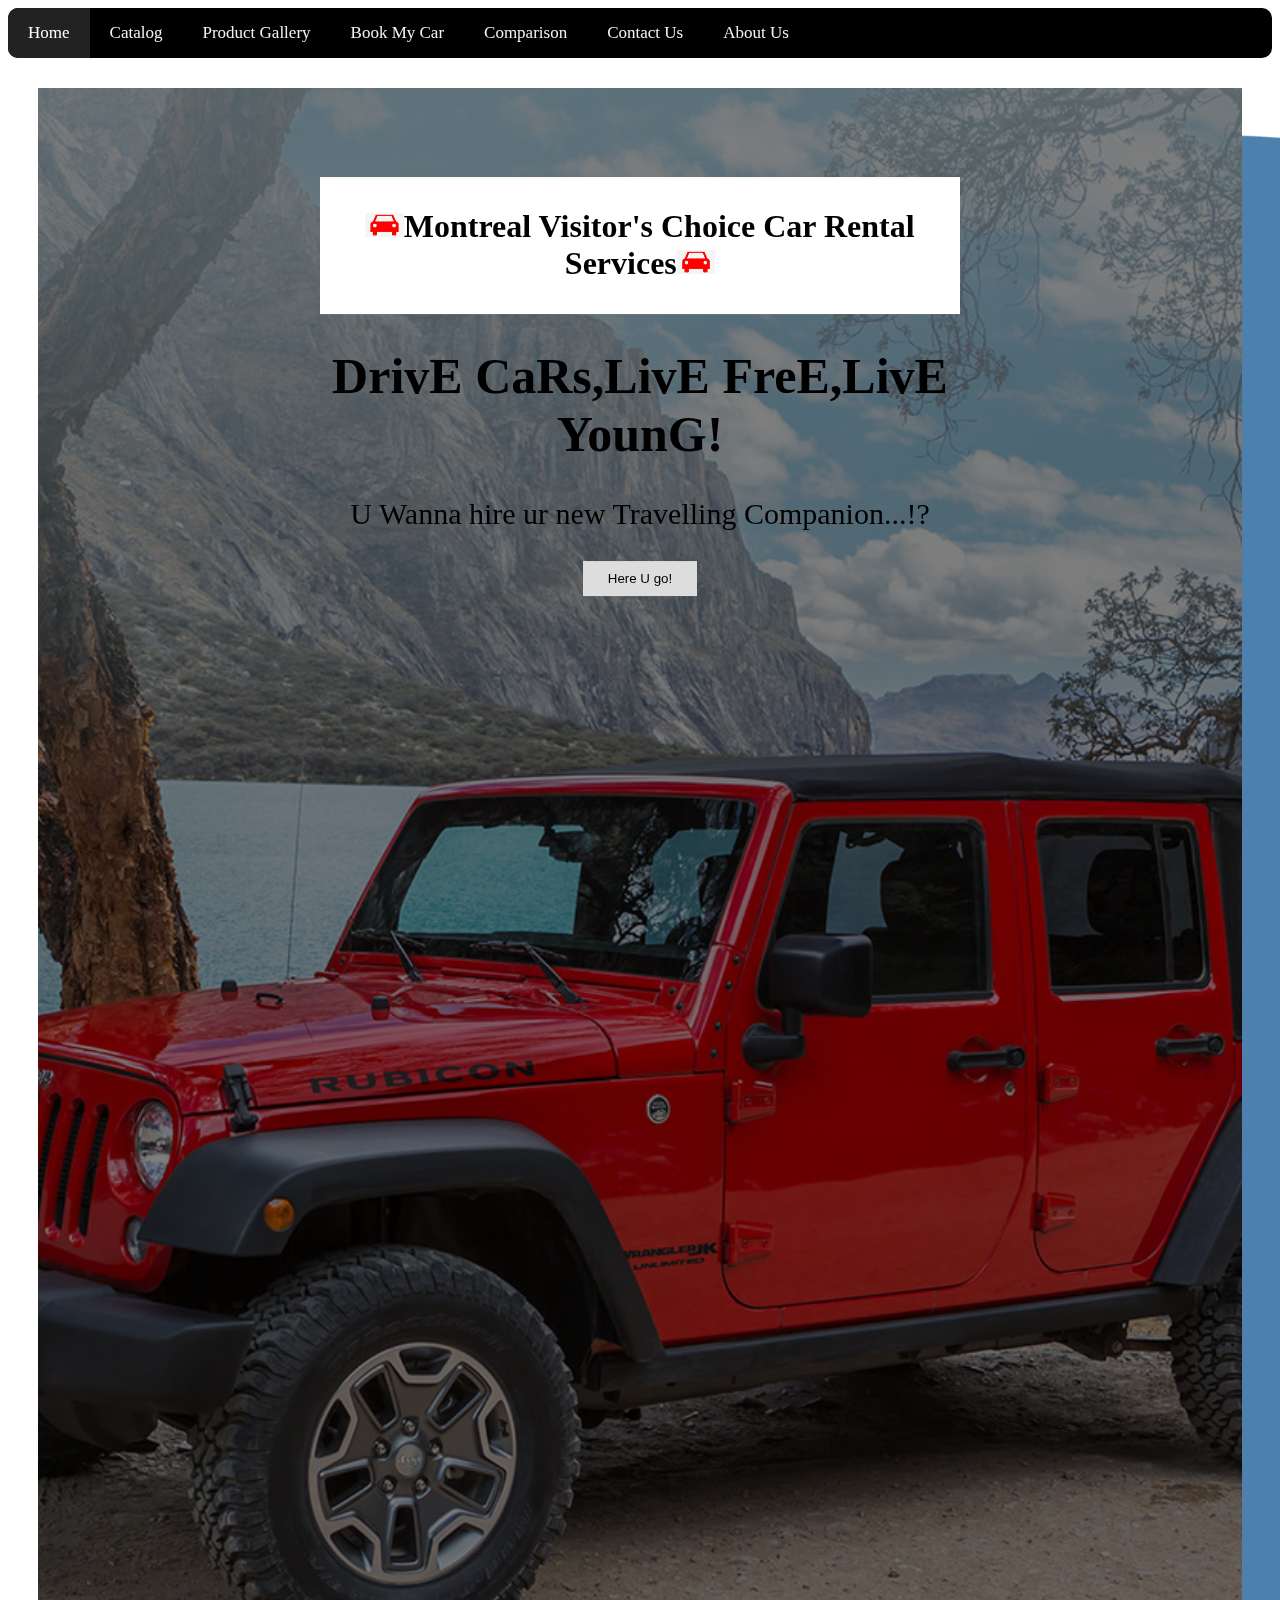
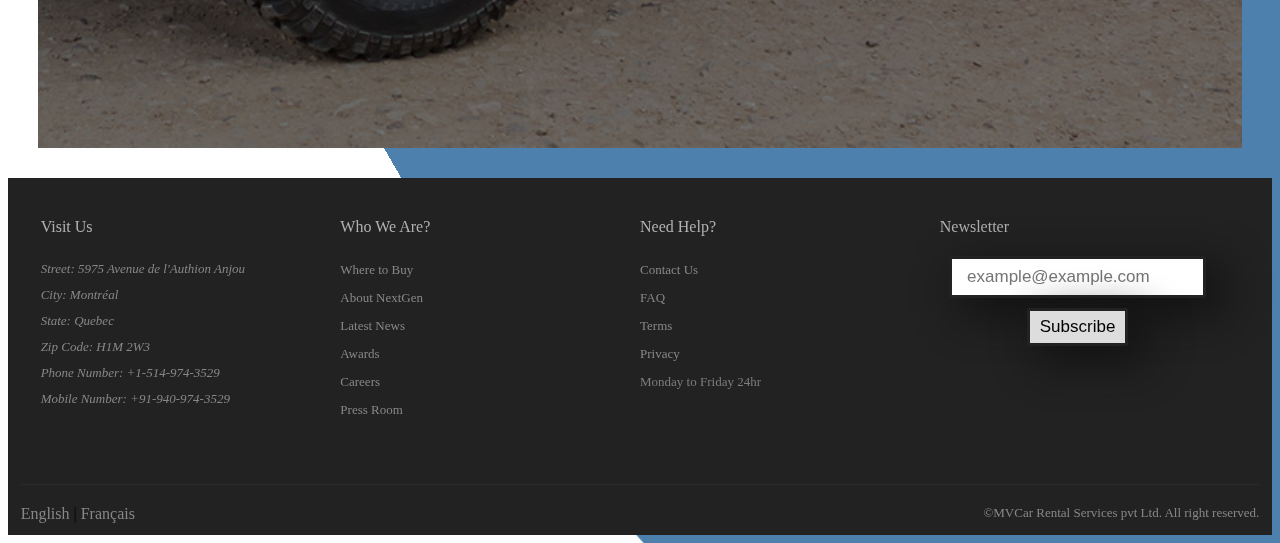
<file: index.html>
<!DOCTYPE html>
<html lang="en">
    <head>
        <meta charset="UTF-8">
		<meta name="id" content="3463">
		<meta name="author" content="Abin Baby">
		<meta name="robots" content="noindex,nofollow">
		<meta name="viewport" content="width=device-width, initial-scale=1.0">
        <title>Montreal Visitor's Choice Car Rental Services</title>
        <link rel="icon" href="images/icon.png">
		<link rel="stylesheet" href="css/header.css">
		<link rel="stylesheet" href="css/footer.css">
		<link rel="stylesheet" href="css/main.css">
		<link href = "https://fonts.googleapis.com/css?family=Monoton&display=swap" rel = "stylesheet">
		
		
		<style>
			

			.hero-image 
			{
			  background-image:linear-gradient(rgba(0, 0, 0, 0.5), rgba(0, 0, 0, 0.5)), url("wrangler.jpg");
			  height: 180vh;
			  background-position: center;
			  background-repeat: no-repeat;
			  background-size: cover;
			  padding:20px;
			  margin:30px;
			  margin-top:30px;
			  
			}

			.hero-text 
			{
			  text-align: center;
			  position: absolute;
			  top: 42%;
			  left: 50%;
			  transform: translate(-50%, -50%);
			  color: black;
			}

			.hero-text .onclick 
			{
			  border: none;
			  outline: 0;
			  display: inline-block;
			  padding: 10px 25px;
			  color: black;
			  background-color: #ddd;
			  text-align: center;
			  cursor: pointer;
			}

			.hero-text .onclick:hover 
			{
			  background-color: green;
			  color: black;
			}
			
		</style>
		
    </head>
	
	<body>
	
		<header>
			<div class="topnav">
			  <a id ="active" href="#">Home</a>
			  <a href="html/catalog.html">Catalog</a>
			  <a href="html/product_gallery.html">Product Gallery</a>
			  <a href="html/book_my_car.html">Book My Car</a>
			  <a href="html/comparison.html">Comparison</a>
			  <a href="html/contact_us.html">Contact Us</a>
			  <a href="html/about_us.html">About Us</a>
			  
			</div>
		</header>
		<main>
		
		<div class = "waveContainer">
			<div class = "wave" id = "waveOne"></div>
			<div class = "wave" id = "waveTwo"></div>
			<div class = "wave" id = "waveThree"></div>
		</div>

	
		
		
		
		
		<div class="hero-image">
			  <div class="hero-text">
				<div id="main">
					<h1><img id ="icon" src="images/icon.png" alt="website_icon">Montreal Visitor's Choice Car Rental Services<img id="icon1" src="images/icon.png" alt="website_icon"></h1>
				</div>
				<h1 style="font-size:50px">DrivE CaRs,LivE FreE,LivE YounG!</h1>
				<p style="font-size:30px">U Wanna hire ur new Travelling Companion...!?</p>
				<input class ="onclick" type="button" onclick="window.location.href = 'html/catalog.html';" value="Here U go!"/>
			  </div>
		</div>
		</main>
		
		<!--Footer-->
		
		<footer>
		  <div class="footer-container">

			<div class="footer-top">
			  <div class="footer-span">
				<h4>Visit Us</h4>
				<address>
				  Street: 5975 Avenue de l'Authion Anjou<br>
				  City: Montréal<br>
				  State: Quebec<br>
				  Zip Code: H1M 2W3<br>
				  Phone Number: +1-514-974-3529<br>
				  Mobile Number: +91-940-974-3529<br>
				</address>
			  </div>

			  <div class="footer-span">
				<h4>Who We Are?</h4>
				<ul>
				  <li>
					<a href="#">Where to Buy</a>
				  </li>
				  <li>
					<a href="#">About NextGen</a>
				  </li>
				  <li>
					<a href="#">Latest News</a>
				  </li>
				  <li>
					<a href="#">Awards</a>
				  </li>
				  <li>
					<a href="#">Careers</a>
				  </li>
				  <li>
					<a href="#">Press Room</a>
				  </li>
				</ul>
			  </div>
			  <div class="footer-span">
				<h4>Need Help?</h4>
				<ul>
				  <li>
					<a href="contact.html">Contact Us</a>
				  </li>
				  <li>
					<a href="#">FAQ</a>
				  </li>
				  <li>
					<a href="#">Terms</a>
				  </li>
				  <li>
					<a href="#">Privacy</a>
				  </li>
				  <li>
					Monday to Friday 24hr
				  </li>
				</ul>
			  </div>

			  <div class="footer-span">
				<h4>Newsletter</h4>
				<div class="subscribe-box">
				  <form action="#">
					<input type="email" placeholder="example@example.com" name="subscribe">
					<br>
					<button type="submit">Subscribe</button>
				  </form>
				</div>
			  </div>
			</div>

			<div class="footer-bottom">
			  <div class="site-lang">
				<a href="#">English</a> | <a href="#">Français</a>
			  </div>

			  <div class="trademark">
				&copy;MVCar Rental Services pvt Ltd. All right reserved.
			  </div>
			</div>

		  </div>
		</footer>
	</body>
</html>
</file>
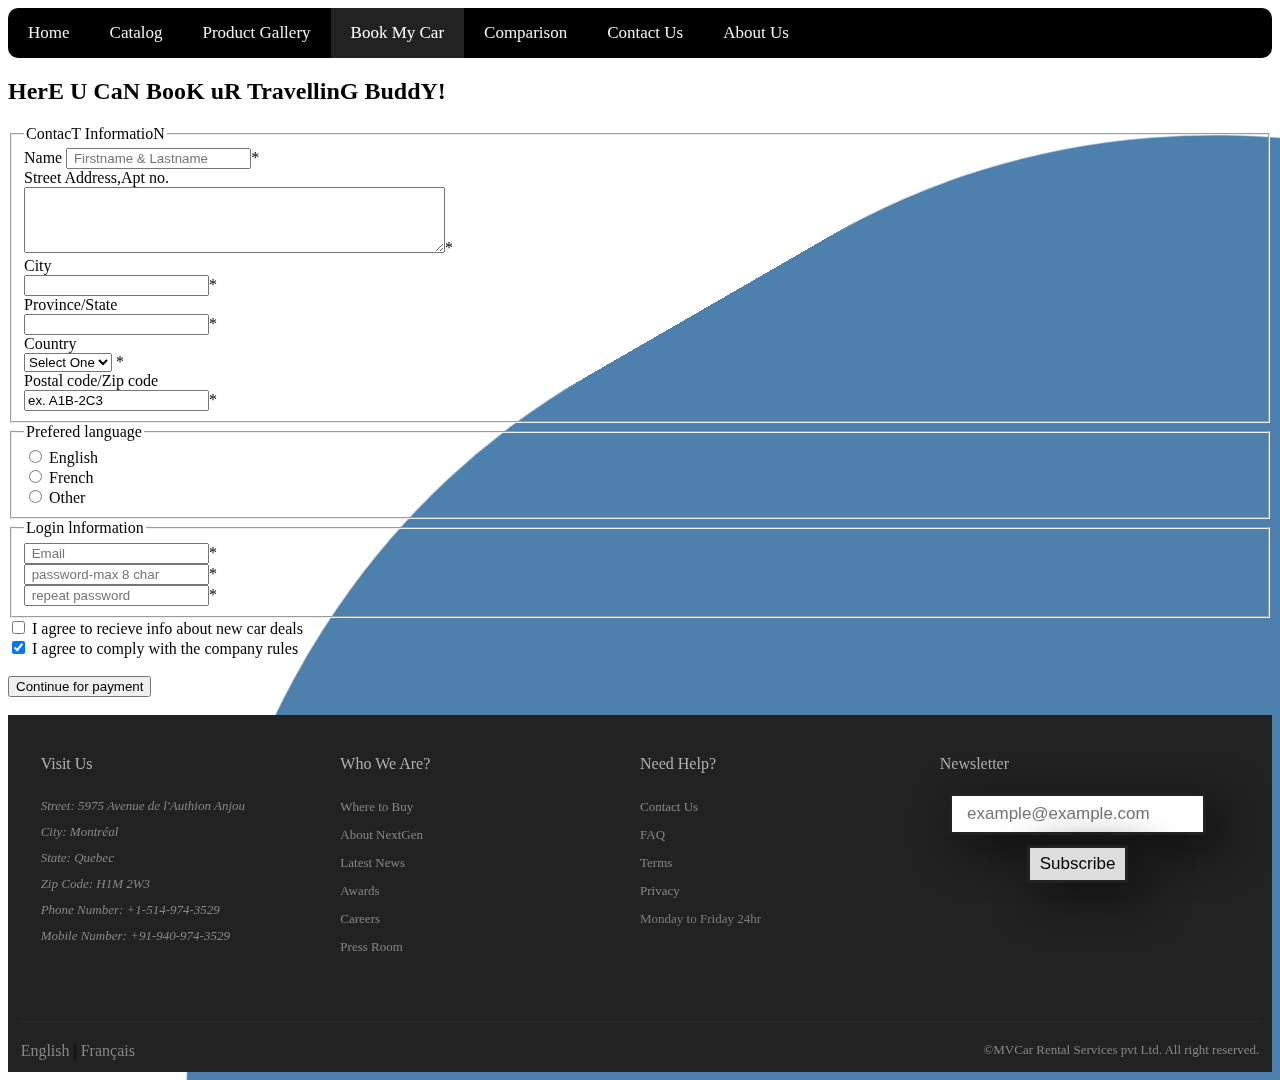
<file: html/book_my_car.html>
<!DOCTYPE html>
<html lang="en">
    <head>
        <meta charset="UTF-8">
		<meta name="id" content="3868">
		<meta name="author" content="Abin Baby">
		<meta name="robots" content="noindex,nofollow">
		<meta name="viewport" content="width=device-width, initial-scale=1.0">
        <title>Montreal Visitor's Choice Car Rental Services</title>
        <link rel="icon" href="../images/icon.png">
		<link rel="stylesheet" href="../css/header.css">
		<link rel="stylesheet" href="../css/footer.css">
		<link rel="stylesheet" href="../css/book_my_car.css">
    </head>
	<body>
		<header>
			<div class="topnav">
			  <a href="../index.html">Home</a>
			  <a href="catalog.html">Catalog</a>
			  <a href="product_gallery.html">Product Gallery</a>
			  <a id ="active" href="#">Book My Car</a>
			  <a href="comparison.html">Comparison</a>
			  <a href="contact_us.html">Contact Us</a>
			  <a href="about_us.html">About Us</a>
			  
			</div>
		</header>
	<main>
		<div>
			
			<h2>HerE U CaN BooK uR TravellinG BuddY!</h2>

			<form action="payment_page.html" method="get">
				<fieldset>
					<legend>ContacT InformatioN</legend>
					
					Name
					<input type="text" name="name" placeholder=" Firstname & Lastname ">*

					<br>
					Street Address,Apt no.
					<br>
					<textarea rows="4" cols="50">
				</textarea>*

					<br>
					City
					<br>
					<input type="text" name="city" value=" ">*

					<br>
					Province/State
					<br>
					<input type="text" name="Province" value="">*
					<br>
					Country
					<br>
					<label>
						<select name="countries">

							<option value="canada">Canada</option>
							<option value="usa"> Usa </option>
							<option value="india"> India </option>
							<option value="selected one" selected>Select One</option>
						</select>
					</label>*
					<br>
					Postal code/Zip code
					<br>
					<input type="text" name="post code" value="ex. A1B-2C3 ">*
					<br>

				</fieldset>
				<fieldset>
					<legend>Prefered language</legend>

					<input type="radio" name="Prefered Language" value="English"> English<br>
					<input type="radio" name="Prefered Language" value="French"> French<br>
					<input type="radio" name="Prefered Language" value="other"> Other <br>


				</fieldset>

				<fieldset>
					<legend>Login lnformation</legend>

					<input type="email" name="email-id" placeholder=" Email ">* <br>
					<input type="password" name="password" placeholder=" password-max 8 char ">* <br>
					<input type="password" name="repeat_password" placeholder=" repeat password ">*
					<br>
				</fieldset>

				<input type="checkbox" name="receive info" value="Car"> I agree to recieve info about new car deals<br>
				<input type="checkbox" name="company rules" value="Boat" checked> I agree to comply with the company rules<br><br>
				<input type="button" onclick="window.location.href = 'payment_page.html';" value="Continue for payment"/>
				<br>
			</form>
			<br>
		</div>
	</main>
	<div class = "waveContainer">
			<div class = "wave" id = "waveOne"></div>
			<div class = "wave" id = "waveTwo"></div>
			<div class = "wave" id = "waveThree"></div>
	</div>

	
	
		<footer>
		  <div class="footer-container">

			<div class="footer-top">
			  <div class="footer-span">
				<h4>Visit Us</h4>
				<address>
				  Street: 5975 Avenue de l'Authion Anjou<br>
				  City: Montréal<br>
				  State: Quebec<br>
				  Zip Code: H1M 2W3<br>
				  Phone Number: +1-514-974-3529<br>
				  Mobile Number: +91-940-974-3529<br>
				</address>
			  </div>

			  <div class="footer-span">
				<h4>Who We Are?</h4>
				<ul>
				  <li>
					<a href="#">Where to Buy</a>
				  </li>
				  <li>
					<a href="#">About NextGen</a>
				  </li>
				  <li>
					<a href="#">Latest News</a>
				  </li>
				  <li>
					<a href="#">Awards</a>
				  </li>
				  <li>
					<a href="#">Careers</a>
				  </li>
				  <li>
					<a href="#">Press Room</a>
				  </li>
				</ul>
			  </div>
			  <div class="footer-span">
				<h4>Need Help?</h4>
				<ul>
				  <li>
					<a href="contact.html">Contact Us</a>
				  </li>
				  <li>
					<a href="#">FAQ</a>
				  </li>
				  <li>
					<a href="#">Terms</a>
				  </li>
				  <li>
					<a href="#">Privacy</a>
				  </li>
				  <li>
					Monday to Friday 24hr
				  </li>
				</ul>
			  </div>

			  <div class="footer-span">
				<h4>Newsletter</h4>
				<div class="subscribe-box">
				  <form action="#">
					<input type="email" placeholder="example@example.com" name="subscribe">
					<br>
					<button type="submit">Subscribe</button>
				  </form>
				</div>
			  </div>
			</div>

			<div class="footer-bottom">
			  <div class="site-lang">
				<a href="#">English</a> | <a href="#">Français</a>
			  </div>

			  <div class="trademark">
				&copy;MVCar Rental Services pvt Ltd. All right reserved.
			  </div>
			</div>

		  </div>
		</footer>
	</body>
</html>
</file>
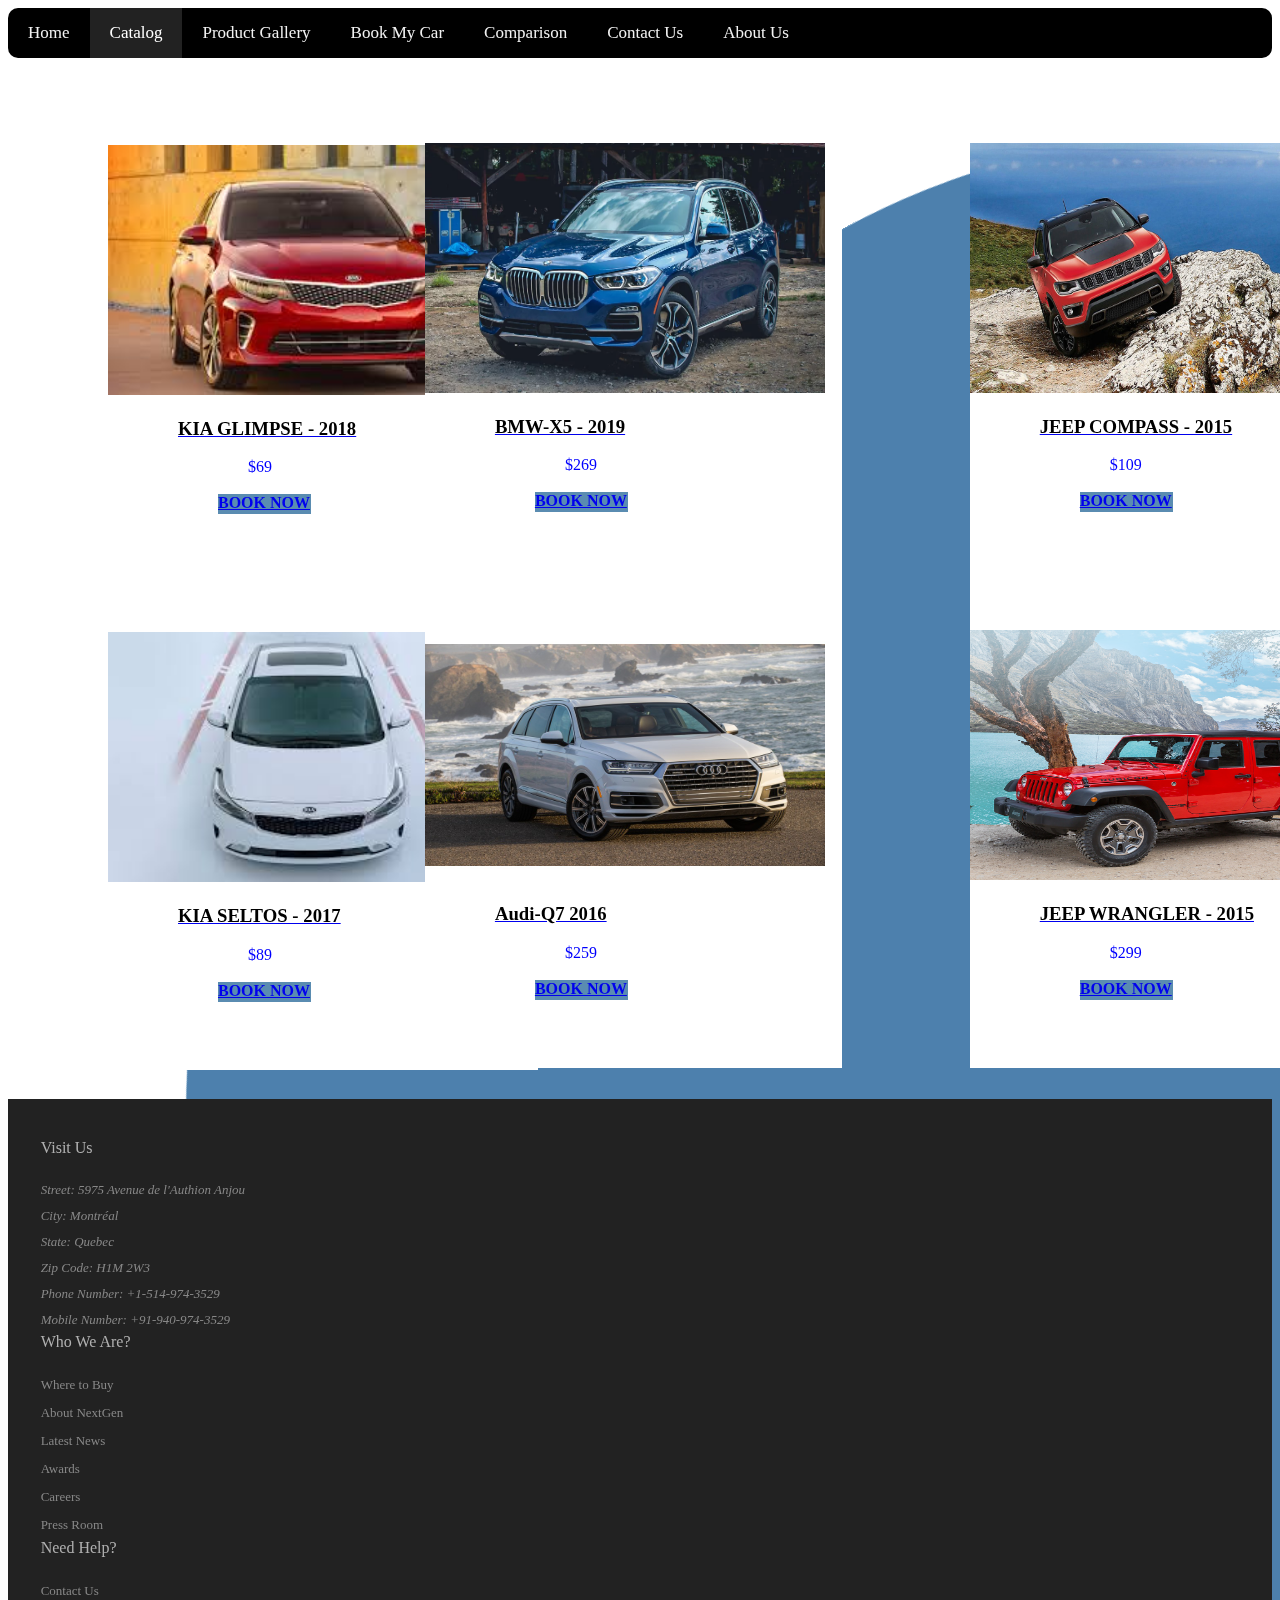
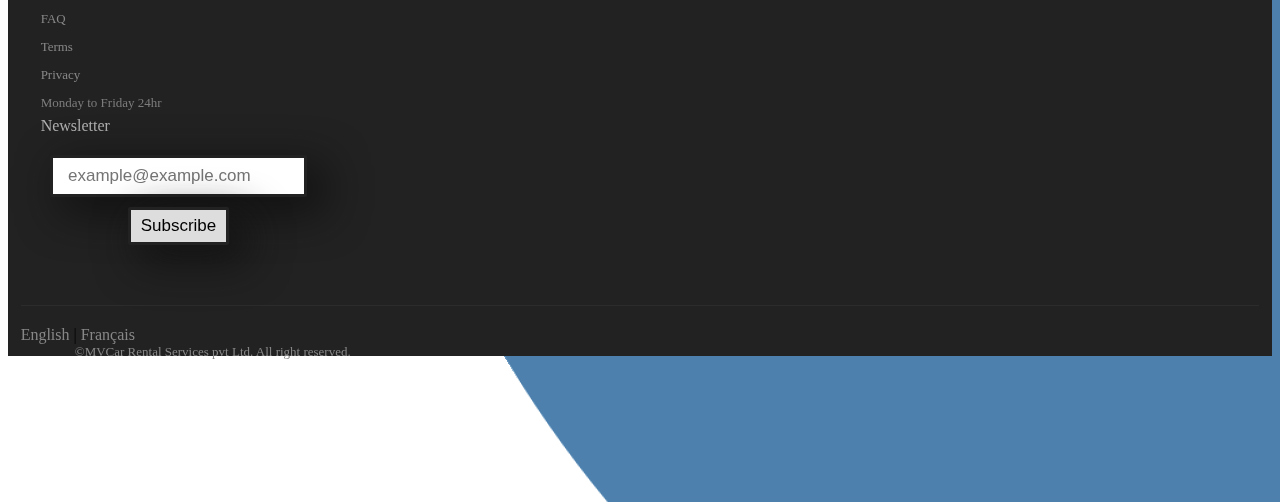
<file: html/catalog.html>
<!DOCTYPE html>
<html lang="en">
    <head>
        <meta charset="UTF-8">
		<meta name="id" content="3463">
		<meta name="author" content="Abin Baby">
		<meta name="robots" content="noindex,nofollow">
		<meta name="viewport" content="width=device-width, initial-scale=1.0">
        <title>Montreal Visitor's Choice Car Rental Services</title>
        <link rel="icon" href="../images/icon.png">
		<link rel="stylesheet" href="../css/header.css">
		<link rel="stylesheet" href="../css/footer.css">
		<link rel="stylesheet" href="../css/catalog.css">
		
    </head>
	
	<body>
		
		<header>
			<div class="topnav">
			  <a href="../index.html">Home</a>
			  <a id ="active" href="#">Catalog</a>
			  <a href="product_gallery.html">Product Gallery</a>
			  <a href="book_my_car.html">Book My Car</a>
			  <a href="comparison.html">Comparison</a>
			  <a href="contact_us.html">Contact Us</a>
			  <a href="about_us.html">About Us</a>
			  
			</div>
		</header>
		
		<main>
			<div class = "waveContainer">
					<div class = "wave" id = "waveOne"></div>
					<div class = "wave" id = "waveTwo"></div>
					<div class = "wave" id = "waveThree"></div>
			</div>
			<div id="main">
				<div id="left-content">					
					<div class="product_tile">
						<div class="img_container">
							<a href="#"><img src="../images/kia_glimpse.jpg" alt="product"></a>
						</div>
						<div class="image_text">
						<a href="#">
							<h3 class="product-tile-name">KIA GLIMPSE - 2018 </h3>
						</a>
						
						<div class="product-price-container">
							<span class="product-price-num">$69</span>
						</div>
						<br>
						<div class="product-button-container">
							<a href="book_my_car.html" class="product-btn">
								<span><b>BOOK NOW</b></span>
							</a>
						</div>
						</div>
					</div>	
						<br>
					<div class="product_tile">	
						<div class="img_container1">
							<a href="#"><img src="../images/kia_seltos.jpg" alt="product"></a>
						</div>
						<div class="image_text">
							<a href="#">
								<h3 class="product-tile-name">KIA SELTOS - 2017 </h3>
							</a>
							
							<div class="product-price-container">
								<span class="product-price-num">$89</span>
							</div>
							<br>
							<div class="product-button-container">
							
								<a href="book_my_car.html" class="product-btn">
									<span><b>BOOK NOW</b></span>
								</a>
							</div>
						</div>
					</div>
					<br>
				</div>
				
				
				
				<div id="center-content">					
					<div class="product_tile">
						<div class="img_container">
							<a href="#"><img src="../images/bmwX5.jpg" alt="product"></a>
						</div>
						<div class="image_text">
							<a href="#">
								<h3 class="product-tile-name">BMW-X5 - 2019 </h3>
							</a>
						
							<div class="product-price-container">
								<span class="product-price-num">$269</span>
							</div>
							<br>
							<div class="product-button-container">
								
								<a href="book_my_car.html" class="product-btn">
									<span><b>BOOK NOW</b></span>
								</a>
							</div>
						</div>
					</div>	
						<br>
					<div class="product_tile">	
						<div class="img_container1">
							<a href="#"><img src="../images/AudiQ7.jpg" alt="product"></a>
						</div>
						<div class="image_text">
							<a href="#">
								<h3 class="product-tile-name">Audi-Q7 2016 </h3>
							</a>
							
							<div class="product-price-container">
								<span class="product-price-num">$259</span>
							</div>
							<br>
							<div class="product-button-container">
								
								<a href="book_my_car.html" class="product-btn">
									<span><b>BOOK NOW</b></span>
								</a>
							</div>
						</div>
						<br>
					</div>
				</div>
				<br>

 				<div id="right-content">					
					<div class="product_tile">
						<div class="img_container">
							<a href="#"><img src="../images/compass.jpg" alt="product"></a>
						</div>
						
						<div class="image_text">
							<a href="#">
								<h3 class="product-tile-name">JEEP COMPASS - 2015 </h3>
							</a>
							
							<div class="product-price-container">
								<span class="product-price-num">$109</span>
							</div>
							<br>
							<div class="product-button-container">
								
								<a href="book_my_car.html" class="product-btn">
									<span><b>BOOK NOW</b></span>
								</a>
							</div>
						</div>
					</div>
						<br>
					<div class="product_tile">
						<div class="img_container1">
							<a href="product_gallery.html"><img src="../images/wrangler.jpg" alt="product"></a>
						</div>
						<div class="image_text">
							<a href="product_gallery.html">
								<h3 class="product-tile-name">JEEP WRANGLER - 2015 </h3>
							</a>
						
							<div class="product-price-container">
								<span class="product-price-num">$299</span>
							</div>
							<br>
							<div class="product-button-container">
								
								<a href="book_my_car.html" class="product-btn">
									<span><b>BOOK NOW</b></span>
								</a>
							</div>
						</div>
					</div>
				</div>
				<br>
			</div>
		</main>
	
	
		<footer>
		  <div class="footer-container">

			<div class="footer-top">
			  <div class="footer-span">
				<h4>Visit Us</h4>
				<address>
				  Street: 5975 Avenue de l'Authion Anjou<br>
				  City: Montréal<br>
				  State: Quebec<br>
				  Zip Code: H1M 2W3<br>
				  Phone Number: +1-514-974-3529<br>
				  Mobile Number: +91-940-974-3529<br>
				</address>
			  </div>

			  <div class="footer-span">
				<h4>Who We Are?</h4>
				<ul>
				  <li>
					<a href="#">Where to Buy</a>
				  </li>
				  <li>
					<a href="#">About NextGen</a>
				  </li>
				  <li>
					<a href="#">Latest News</a>
				  </li>
				  <li>
					<a href="#">Awards</a>
				  </li>
				  <li>
					<a href="#">Careers</a>
				  </li>
				  <li>
					<a href="#">Press Room</a>
				  </li>
				</ul>
			  </div>
			  <div class="footer-span">
				<h4>Need Help?</h4>
				<ul>
				  <li>
					<a href="contact.html">Contact Us</a>
				  </li>
				  <li>
					<a href="#">FAQ</a>
				  </li>
				  <li>
					<a href="#">Terms</a>
				  </li>
				  <li>
					<a href="#">Privacy</a>
				  </li>
				  <li>
					Monday to Friday 24hr
				  </li>
				</ul>
			  </div>

			  <div class="footer-span">
				<h4>Newsletter</h4>
				<div class="subscribe-box">
				  <form action="#">
					<input type="email" placeholder="example@example.com" name="subscribe">
					<br>
					<button type="submit">Subscribe</button>
				  </form>
				</div>
			  </div>
			</div>

			<div class="footer-bottom">
			  <div class="site-lang">
				<a href="#">English</a> | <a href="#">Français</a>
			  </div>

			  <div class="trademark">
				&copy;MVCar Rental Services pvt Ltd. All right reserved.
			  </div>
			</div>

		  </div>
		</footer>
	</body>
</html>
</file>
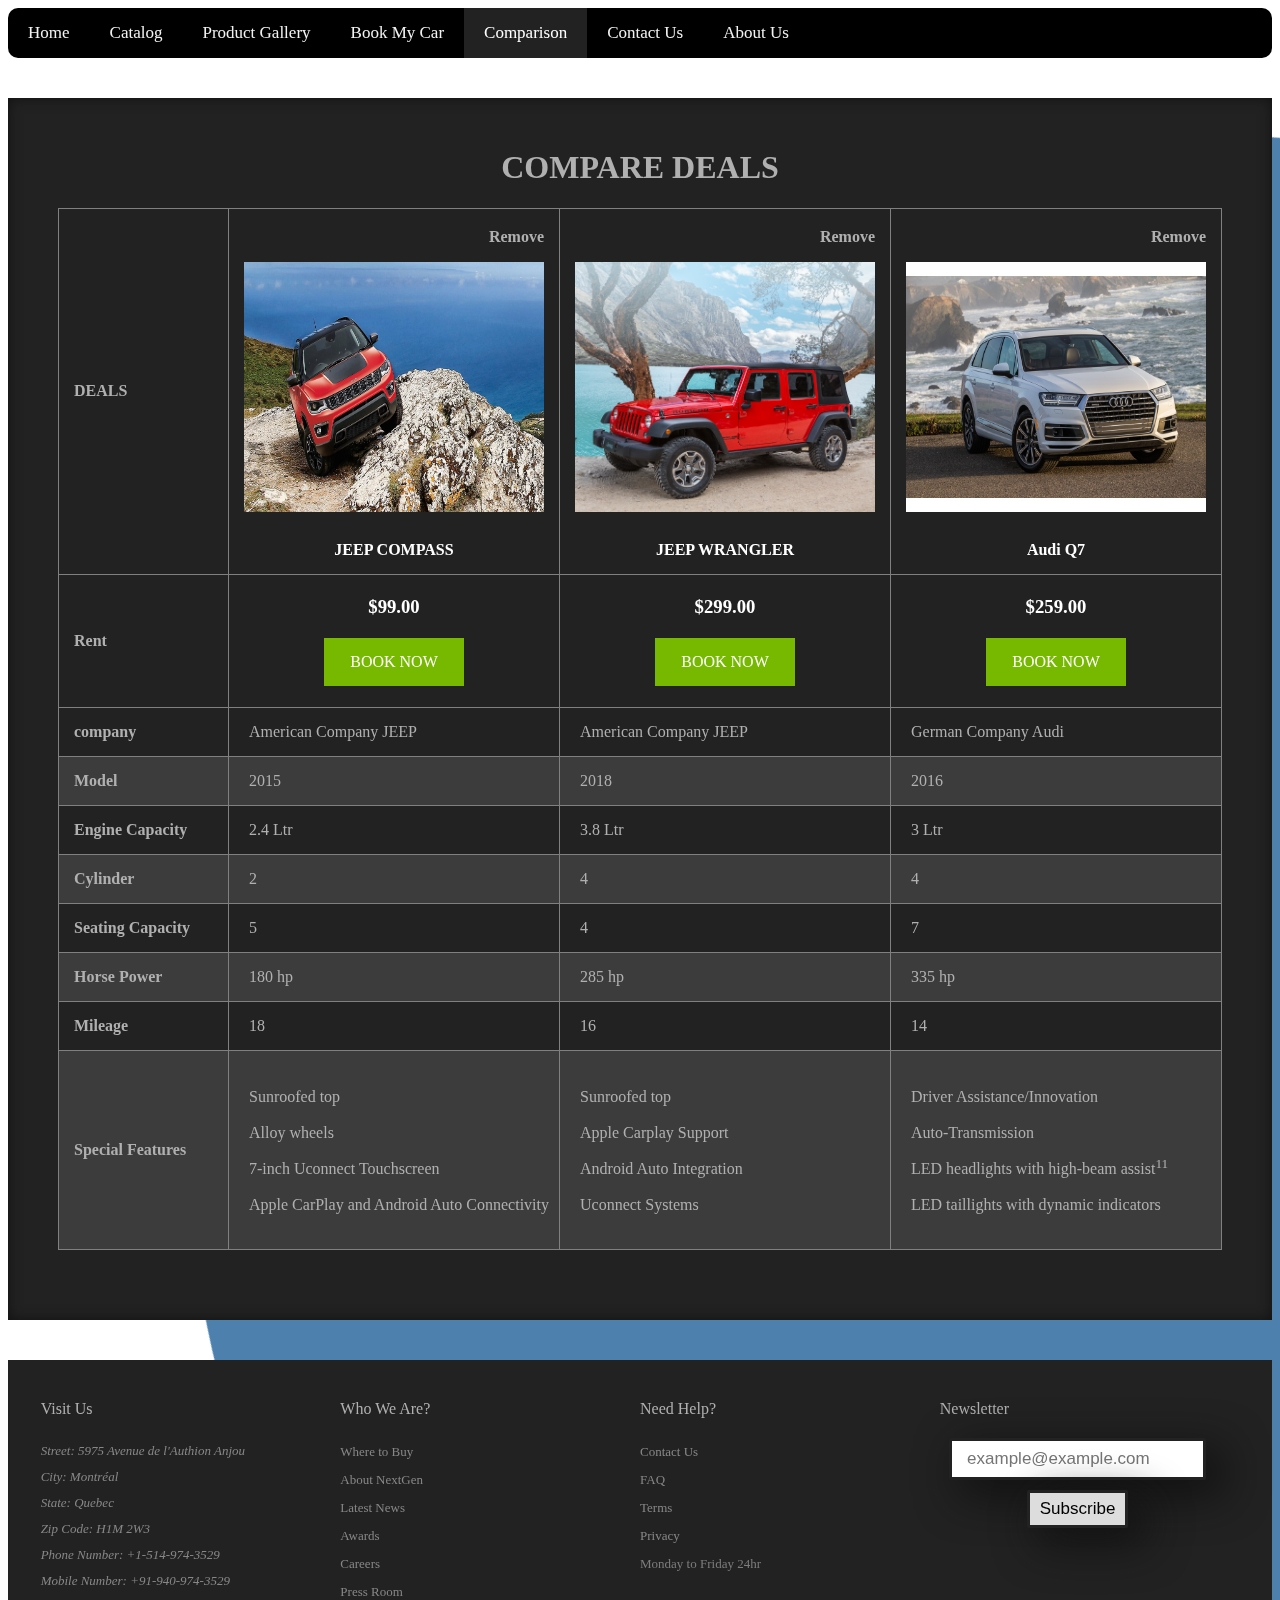
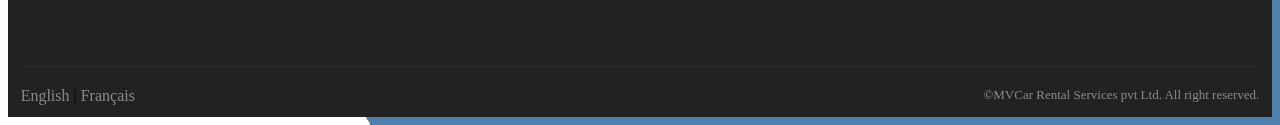
<file: html/comparison.html>
<!DOCTYPE html>
<html lang="en">
    <head>
        <meta charset="UTF-8">
		<meta name="id" content="3463">
		<meta name="author" content="Abin Baby">
		<meta name="robots" content="noindex,nofollow">
		<meta name="viewport" content="width=device-width, initial-scale=1.0">
        <title>Montreal Visitor's Choice Car Rental Services</title>
        <link rel="icon" href="../images/icon.png">
		<link rel="stylesheet" href="../css/header.css">
		<link rel="stylesheet" href="../css/footer.css">
		<link rel="stylesheet" href="../css/comparison.css">
    </head>
	<body>
	
	<header>
			<div class="topnav">
			  <a href="../index.html">Home</a>
			  <a href="catalog.html">Catalog</a>
			  <a href="product_gallery.html">Product Gallery</a>
			  <a href="book_my_car.html">Book My Car</a>
			  <a id ="active" href="#">Comparison</a>
			  <a href="contact_us.html">Contact Us</a>
			  <a href="about_us.html">About Us</a>
			 </div>
	</header>
	
	
	
	<main class="compare">
	  <a href="#" class="back-to-top-btn">
		<i class="square-up"></i>
	  </a>
	  <div class="container">
		<!--Page heading-->
		<h1><b>COMPARE DEALS</b></h1>
		<!--Compare table starting-->
		<table class="table-container">
		  <!-- Table Header part-->
		  <thead>
			<!--Header Row - 1 -->
			<tr>
			  <!-- coloum-1 (Product property) -->
			  <th>
				DEALS
			  </th>
			  <!-- coloum-2 (product 1) -->
			  <th>
				<div class="function-remove">
				  <a href="#"><i class="remove"></i> Remove</a>
				</div>
				<a href="#" class="product-img-link">
				  <img class="img_width" src="../images/compass.jpg" alt="image of jeep compass">
				</a>
				<a href="#" class="product-name">
				  <span>JEEP COMPASS</span>
				</a>
			  </th>
			  <!-- coloum-3 (product-2) -->
			  <th>
				<div class="function-remove">
				  <a href="#"><i class="remove"></i> Remove</a>
				</div>
				<a href="#" class="product-img-link">
				  <img class="img_width1" src="../images/wrangler.jpg" alt="image of jeep wrangler">
				</a>
				<a href="#" class="product-name">
				  <span>JEEP WRANGLER</span>
				</a>
			  </th>
			  <!-- coloum-4 (product-3) -->
			  <th>
				<div class="function-remove">
				  <a href="#"><i class="remove"></i> Remove</a>
				</div>
				<a href="#" class="product-img-link">
				  <img class="img_width2" src="../images/AudiQ7.jpg" alt="image of Audi Q7">
				</a>
				<a href="#" class="product-name">
				  <span>Audi Q7</span>
				</a>
			  </th>
			</tr>
			<!--Header row-2 -->
			<tr>
			  <!-- coloum-1 Header-->
			  <th>Rent</th>
			  <!-- coloum-2 (product-1)-->
			  <td>
				<h3>$99.00</h3>
				<a href="book_my_car.html" class="add-cart-btn">BOOK NOW</a>
			  </td>
			  <!-- coloum-3 (product-2)-->
			  <td>
				<h3>$299.00</h3>
				<a href="book_my_car.html" class="add-cart-btn">BOOK NOW</a>
			  </td>
			  <!-- coloum-4 (product-3)-->
			  <td>
				<h3>$259.00</h3>
				<a href="book_my_car.html" class="add-cart-btn">BOOK NOW</a>
			  </td>
			</tr>
		  </thead>
		  <!--Table body-->
		  <tbody>
			<!--Body row-1 -->
			<tr>
			  <!-- coloum-1 Header-->
			  <th>company</th>
			  <!-- coloum-2 (product-1)-->
			  <td>
				American Company JEEP
			  </td>
			  <!-- coloum-3 (product-2)-->
			  <td>
				American Company JEEP
			  </td>
			  <!-- coloum-4 (product-3)-->
			  <td>
				German Company Audi
			  </td>
			</tr>
			<!--Body row-2 -->
			<tr>
			  <!-- coloum-1 Header-->
			  <th>Model</th>
			  <!-- coloum-2 (product-1)-->
			  <td>
				2015
			  </td>
			  <!-- coloum-3 (product-2)-->
			  <td>
				2018
			  </td>
			  <!-- coloum-4 (product-3)-->
			  <td>
				2016
			  </td>
			</tr>
			<!--Body row-3 -->
			<tr>
			  <!-- coloum-1 Header-->
			  <th>Engine Capacity</th>
			  <!-- coloum-2 (product-1)-->
			  <td>
				2.4 Ltr
			  </td>
			  <!-- coloum-3 (product-2)-->
			  <td>
				3.8 Ltr
			  </td>
			  <!-- coloum-4 (product-3)-->
			  <td>
				3 Ltr
			  </td>
			</tr>
			<!--Body row-4 -->
			<tr>
			  <!-- coloum-1 Header-->
			  <th>Cylinder</th>
			  <!-- coloum-2 (product-1)-->
			  <td>
				2
			  </td>
			  <!-- coloum-3 (product-2)-->
			  <td>
				4
			  </td>
			  <!-- coloum-4 (product-3)-->
			  <td>
				4
			  </td>
			</tr>
			<!--Body row-5 -->
			<tr>
			  <!-- coloum-1 Header-->
			  <th>Seating Capacity</th>
			  <!-- coloum-2 (product-1)-->
			  <td>
				5
			  </td>
			  <!-- coloum-3 (product-2)-->
			  <td>
				4
			  </td>
			  <!-- coloum-4 (product-3)-->
			  <td>
				7
			  </td>
			</tr>
			<!--Body row-6 -->
			<tr>
			  <!-- coloum-1 Header-->
			  <th>Horse Power</th>
			  <!-- coloum-2 (product-1)-->
			  <td>
				180 hp
			  </td>
			  <!-- coloum-3 (product-2)-->
			  <td>
				285 hp
			  </td>
			  <!-- coloum-4 (product-3)-->
			  <td>
				335 hp
			  </td>
			</tr>
			<!--Body row-7 -->
			<tr>
			  <!-- coloum-1 Header-->
			  <th>Mileage</th>
			  <!-- coloum-2 (product-1)-->
			  <td>
				18
			  </td>
			  <!-- coloum-3 (product-2)-->
			  <td>
				16
			  </td>
			  <!-- coloum-4 (product-3)-->
			  <td>
				14
			  </td>
			</tr>
			<!--Body row-8 -->
			<tr>
			  <!-- coloum-1 Header-->
			  <th>Special Features</th>
			  <!-- coloum-2 (product-1)-->
			  <td>
				<ul>
				  <li><i class="spcl_feature"></i> Sunroofed top</li>
				  <li><i class="spcl_feature"></i> Alloy wheels</li>
				  <li><i class="spcl_feature"></i> 7-inch Uconnect Touchscreen</li>
				  <li><i class="spcl_feature"></i> Apple CarPlay and Android Auto Connectivity</li>
				</ul>
			  </td>
			  <!-- coloum-3 (product-2)-->
			  <td>
				<ul>
				  <li><i class="spcl_feature"></i> Sunroofed top</li>
				  <li><i class="spcl_feature"></i> Apple Carplay Support </li>
				  <li><i class="spcl_feature"></i> Android Auto Integration</li>
				  <li><i class="spcl_feature"></i> Uconnect Systems </li>
				</ul>
			  </td>
			  <!-- coloum-4 (product-3)-->
			  <td>
				<ul>
				  <li><i class="spcl_feature"></i> Driver Assistance/Innovation</li>
				  <li><i class="spcl_feature"></i> Auto-Transmission</li>
				  <li><i class="spcl_feature"></i> LED headlights with high-beam assist<sup>11</sup></li>
				  <li><i class="spcl_feature"></i> LED taillights with dynamic indicators</li>
				</ul>
			  </td>
			</tr>

		  </tbody>
		</table>

	  </div>
	  <div class = "waveContainer">
			<div class = "wave" id = "waveOne"></div>
			<div class = "wave" id = "waveTwo"></div>
			<div class = "wave" id = "waveThree"></div>
	</div>
	</main>

	<footer>
		  <div class="footer-container">

			<div class="footer-top">
			  <div class="footer-span">
				<h4>Visit Us</h4>
				<address>
				  Street: 5975 Avenue de l'Authion Anjou<br>
				  City: Montréal<br>
				  State: Quebec<br>
				  Zip Code: H1M 2W3<br>
				  Phone Number: +1-514-974-3529<br>
				  Mobile Number: +91-940-974-3529<br>
				</address>
			  </div>

			  <div class="footer-span">
				<h4>Who We Are?</h4>
				<ul>
				  <li>
					<a href="#">Where to Buy</a>
				  </li>
				  <li>
					<a href="#">About NextGen</a>
				  </li>
				  <li>
					<a href="#">Latest News</a>
				  </li>
				  <li>
					<a href="#">Awards</a>
				  </li>
				  <li>
					<a href="#">Careers</a>
				  </li>
				  <li>
					<a href="#">Press Room</a>
				  </li>
				</ul>
			  </div>
			  <div class="footer-span">
				<h4>Need Help?</h4>
				<ul>
				  <li>
					<a href="contact.html">Contact Us</a>
				  </li>
				  <li>
					<a href="#">FAQ</a>
				  </li>
				  <li>
					<a href="#">Terms</a>
				  </li>
				  <li>
					<a href="#">Privacy</a>
				  </li>
				  <li>
					Monday to Friday 24hr
				  </li>
				</ul>
			  </div>

			  <div class="footer-span">
				<h4>Newsletter</h4>
				<div class="subscribe-box">
				  <form action="#">
					<input type="email" placeholder="example@example.com" name="subscribe">
					<br>
					<button type="submit">Subscribe</button>
				  </form>
				</div>
			  </div>
			</div>

			<div class="footer-bottom">
			  <div class="site-lang">
				<a href="#">English</a> | <a href="#">Français</a>
			  </div>

			  <div class="trademark">
				&copy;MVCar Rental Services pvt Ltd. All right reserved.
			  </div>
			</div>

		  </div>
		</footer>
	</body>
</html>
</file>
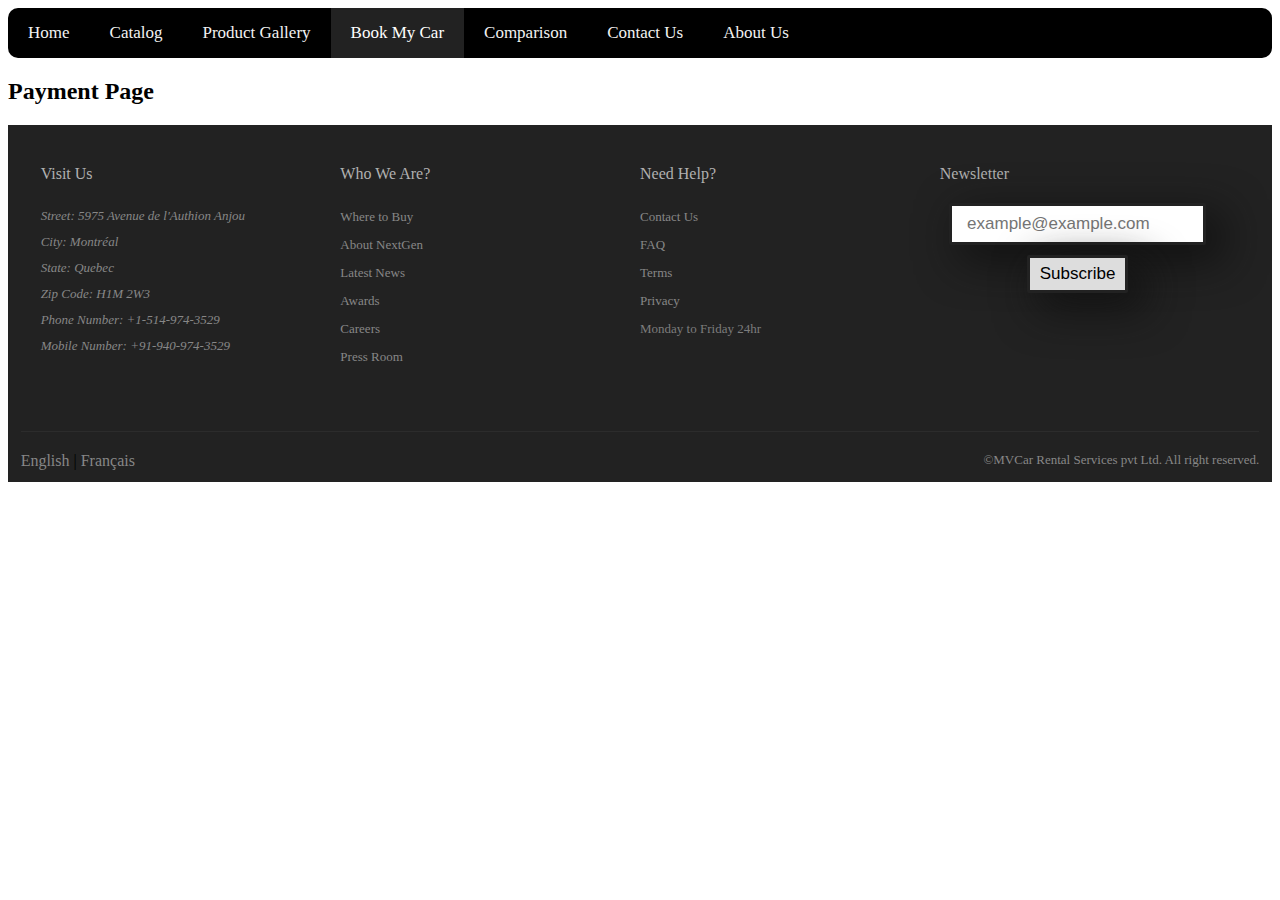
<file: html/payment_page.html>
<!doctype html>
<html lang="en">
	<head>
			<meta charset="UTF-8">
			<meta name="id" content="3868">
			<meta name="author" content="Abin Baby">
			<meta name="robots" content="noindex,nofollow">
			<meta name="viewport" content="width=device-width, initial-scale=1.0">
			<title>Montreal Visitor's Choice Car Rental Services</title>
			<link rel="icon" href="../images/icon.png">
			<link rel="stylesheet" href="../css/header.css">
			<link rel="stylesheet" href="../css/footer.css">
			<link rel="stylesheet" href="../css/book_my_car.css">
		</head>
		<body>
			<header>
				<div class="topnav">
				  <a href="../index.html">Home</a>
				  <a href="catalog.html">Catalog</a>
				  <a href="product_gallery.html">Product Gallery</a>
				  <a id ="active" href="#">Book My Car</a>
				  <a href="comparison.html">Comparison</a>
				  <a href="contact_us.html">Contact Us</a>
				  <a href="about_us.html">About Us</a>
				  
				</div>
			</header>

		<main>

		<h2>Payment Page </h2>

		</main>
		<footer>
			  <div class="footer-container">

				<div class="footer-top">
				  <div class="footer-span">
					<h4>Visit Us</h4>
					<address>
					 Street: 5975 Avenue de l'Authion Anjou<br>
					  City: Montréal<br>
					  State: Quebec<br>
					  Zip Code: H1M 2W3<br>
					  Phone Number: +1-514-974-3529<br>
					  Mobile Number: +91-940-974-3529<br>
					</address>
				  </div>

				  <div class="footer-span">
					<h4>Who We Are?</h4>
					<ul>
					  <li>
						<a href="#">Where to Buy</a>
					  </li>
					  <li>
						<a href="#">About NextGen</a>
					  </li>
					  <li>
						<a href="#">Latest News</a>
					  </li>
					  <li>
						<a href="#">Awards</a>
					  </li>
					  <li>
						<a href="#">Careers</a>
					  </li>
					  <li>
						<a href="#">Press Room</a>
					  </li>
					</ul>
				  </div>
				  <div class="footer-span">
					<h4>Need Help?</h4>
					<ul>
					  <li>
						<a href="contact.html">Contact Us</a>
					  </li>
					  <li>
						<a href="#">FAQ</a>
					  </li>
					  <li>
						<a href="#">Terms</a>
					  </li>
					  <li>
						<a href="#">Privacy</a>
					  </li>
					  <li>
						Monday to Friday 24hr
					  </li>
					</ul>
				  </div>

				  <div class="footer-span">
					<h4>Newsletter</h4>
					<div class="subscribe-box">
					  <form action="#">
						<input type="email" placeholder="example@example.com" name="subscribe">
						<br>
						<button type="submit">Subscribe</button>
					  </form>
					</div>
				  </div>
				</div>

				<div class="footer-bottom">
				  <div class="site-lang">
					<a href="#">English</a> | <a href="#">Français</a>
				  </div>

				  <div class="trademark">
					&copy;MVCar Rental Services pvt Ltd. All right reserved.
				  </div>
				</div>
			</div>
		</footer>
	</body>
</html>
</file>
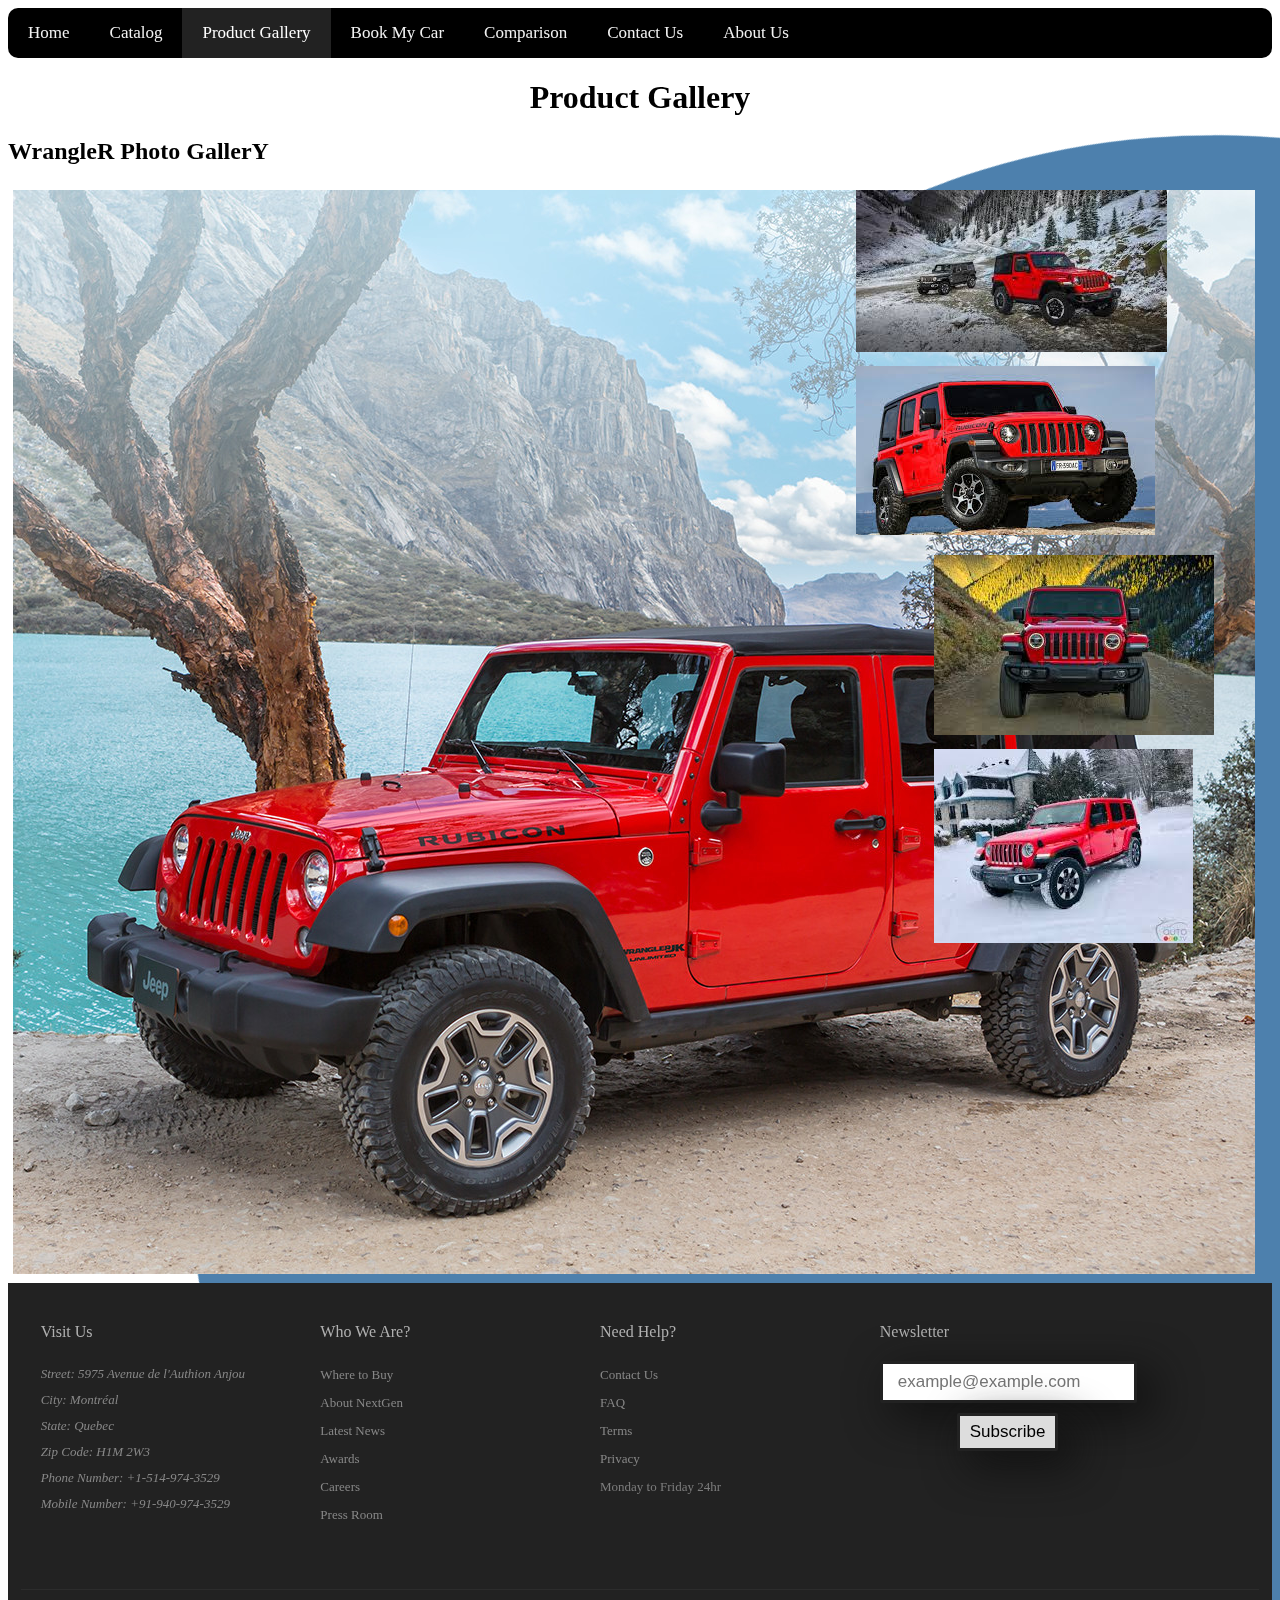
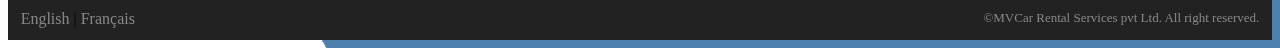
<file: html/product_gallery.html>
<!DOCTYPE html>
<html lang="en">
   <head>
        <meta charset="UTF-8">
		<meta name="id" content="3463">
		<meta name="author" content="Abin Baby">
		<meta name="robots" content="noindex,nofollow">
		<meta name="viewport" content="width=device-width, initial-scale=1.0">
        <title>Montreal Visitor's Choice Car Rental Services</title>
        <link rel="icon" href="../images/icon.png">
		<link rel="stylesheet" href="../css/header.css">
		<link rel="stylesheet" href="../css/footer.css">
		<link rel="stylesheet" href="../css/main.css">
		
	<style>
		*{
		  box-sizing: border-box;
		}

		.column1,.column3,.column4,.column5,.column6
		{
		  float: left;
		  width: 33.33%;
		  padding: 5px;
		}
		.column3
		{
		  position:relative;
		  top:365px;
		  right:-500px;

		}
		.column6
		{
		  position:relative;
		  top:200px;
		  right:-500px;
		}

		/* Clearfix (clear floats) */
		.row::after 
		{
		  content: "";
		  clear: both;
		  display: table;
		}
		
	</style>


    </head>
	<body>
		<header>
			<div class="topnav">
			  <a href="../index.html">Home</a>
			  <a href="catalog.html">Catalog</a>
			  <a id ="active" href="#">Product Gallery</a>
			  <a href="book_my_car.html">Book My Car</a>
			  <a href="comparison.html">Comparison</a>
			  <a href="contact_us.html">Contact Us</a>
			  <a href="about_us.html">About Us</a>
			 </div>
		</header>
	<main>
	<div class = "waveContainer">
			<div class = "wave" id = "waveOne"></div>
			<div class = "wave" id = "waveTwo"></div>
			<div class = "wave" id = "waveThree"></div>
	</div>

		<div>
			<h1>Product Gallery</h1>
		</div>
		
		<h2>WrangleR Photo GallerY</h2>

		<div class="row">
		  <div class="column1">
			<img src="../images/wrangler.jpg" alt="wrangler">
		  </div>
		  <div class="column3">
			<img src="../images/wrangler2.jpg" alt="wrangler2">
		  </div>
		  <div class="column4">
			<img src="../images/wrangler4.jpg" alt="wrangler3">
		  </div>
		  <div class="column5">
			<img src="../images/wrangler3.jpg" alt="wrangler4">
		  </div>
		  <div class="column6">
		  <img src="../images/wrangler5.jpg" alt="wrangler5">
		  </div>
		</div>
	</main>
	
	
		<footer>
		  <div class="footer-container">

			<div class="footer-top">
			  <div class="footer-span">
				<h4>Visit Us</h4>
				<address>
				  Street: 5975 Avenue de l'Authion Anjou<br>
				  City: Montréal<br>
				  State: Quebec<br>
				  Zip Code: H1M 2W3<br>
				  Phone Number: +1-514-974-3529<br>
				  Mobile Number: +91-940-974-3529<br>
				</address>
			  </div>

			  <div class="footer-span">
				<h4>Who We Are?</h4>
				<ul>
				  <li>
					<a href="#">Where to Buy</a>
				  </li>
				  <li>
					<a href="#">About NextGen</a>
				  </li>
				  <li>
					<a href="#">Latest News</a>
				  </li>
				  <li>
					<a href="#">Awards</a>
				  </li>
				  <li>
					<a href="#">Careers</a>
				  </li>
				  <li>
					<a href="#">Press Room</a>
				  </li>
				</ul>
			  </div>
			  <div class="footer-span">
				<h4>Need Help?</h4>
				<ul>
				  <li>
					<a href="contact.html">Contact Us</a>
				  </li>
				  <li>
					<a href="#">FAQ</a>
				  </li>
				  <li>
					<a href="#">Terms</a>
				  </li>
				  <li>
					<a href="#">Privacy</a>
				  </li>
				  <li>
					Monday to Friday 24hr
				  </li>
				</ul>
			  </div>

			  <div class="footer-span">
				<h4>Newsletter</h4>
				<div class="subscribe-box">
				  <form action="#">
					<input type="email" placeholder="example@example.com" name="subscribe">
					<br>
					<button type="submit">Subscribe</button>
				  </form>
				</div>
			  </div>
			</div>

			<div class="footer-bottom">
			  <div class="site-lang">
				<a href="#">English</a> | <a href="#">Français</a>
			  </div>

			  <div class="trademark">
				&copy;MVCar Rental Services pvt Ltd. All right reserved.
			  </div>
			</div>

		  </div>
		</footer>
	</body>
</html>
</file>
<file: css/header.css>
.topnav 
{
  overflow: hidden;
  background-color: black;
  border-radius:10px;
}

.topnav a 
{
  float: left;
  color: #f2f2f2;
  text-align: center;
  padding: 15px 20px;
  text-decoration: none;
  font-size: 17px;
}

.topnav a:hover 
{
  background-color: #ddd;
  color: black;
}

.topnav a:active 
{
  background-color: #4CAF50;
  color: white;
}
.topnav #active
{
  background-color: #222222;
  color: white;
}
</file>
<file: css/footer.css>
footer 
 {
  background-color: #222222;
  margin-top: 0;
  border-radius:10px;
 }

footer h4 
 
 {
  display: block;
  margin: 0 0 20px;
  padding: 0;
  font-weight: normal;
  font-size: 16px;
  color: #B0B0B0;
 }

.footer-container 
 {
  background-color: #222222;
  margin: 0 auto;
  padding-bottom: 20px;
  padding: 0 1%;
 }

.footer-top 
 {
  padding: 40px 20px 60px 20px;
 }

/*each footer element style*/

.footer-span 
 {
  width: 23%;
  float: none;
  padding-right: 20px;
  display: inline-block;
  vertical-align: top;
 }

/*Footer Address*/

.footer-span address 
 {
  color: #878787;
  font-size: 13px;
  text-decoration: none;
  line-height: 2;
 }

footer ul 
 {
  list-style: none;
  margin: 0;
  padding: 0;
 }

footer ul li 
 {
  color: #7c7c7c;
  padding: 4px 0;
  font-size: 13px;
  line-height: 20px;
 }

footer ul a 
 {
  color: #878787;
  text-decoration: none;
 }

footer ul a:hover 
 {
  border-bottom: 2px solid;
  transition: ease-out .3s;
 }

/*Subscribe Email input box*/

.subscribe-box input 
 {
  padding: 8px 15px 8px 15px;
  font-size: 17px;
  border: 3px solid #222222;
  border-radius: 2px;
  outline: none;
  box-shadow: 14px 13px 42px 4px rgba(17, 17, 17, 0.89);
 }

.subscribe-box input:focus 
 {
  border: 3px solid #cccccc;
  transition: ease-out 0.5s;
 }

/*Subscribe Button Style*/

.subscribe-box 
 {
  text-align: center;
 }

.subscribe-box button 
 {
  margin-top: 10px;
  padding: 6px 10px;
  background: #dddddd;
  font-size: 17px;
  border: 3px solid #222222;
  border-radius: 2px;
  cursor: pointer;
  box-shadow: 14px 13px 42px 4px rgba(17, 17, 17, 0.89);
 }

.subscribe-box button:hover 
 {
  border: 3px solid #cccccc;
  transition: ease-out 0.5s
 }

/*Social Icons Style*/

.social-icon 
 {
  margin-top: 15px;
 }

.social-icon a 
 {
  text-decoration: none;
  font-size: 50px;
  margin-right: 16px;
 }

.social-icon a:hover 
 {
  border: none;
  transition: none;
  opacity: .6;
 }

/*bottom Footer*/

.footer-bottom 
 {
  border-top: 1px solid #2c2c2c;
  padding-top: 20px;
  padding-bottom: 30px;
 }

.site-lang 
 {
  float: left;
 }

.site-lang a 
 {
  color: #878787;
  text-decoration: none;
 }

.trademark 
 {
  float: right;
  color: #878787;
  font-size: 13px;
 }

/*Responsive Page Settings*/

@media screen and (max-width: 600px) 
 {
  nav 
 {
    position: static;
   }
  nav a, nav input, nav .search-bar, nav .search-bar button, .footer-span, .subscribe-box input, .subscribe-box button 
 {
    float: none;
    display: block;
    text-align: left;
    width: 100%;
    margin: 0;
    padding: 14px;
   }
  nav input 
 {
    outline: none;
    border: 3px solid #222222;
    margin-bottom: 5px;
   }
  .footer-span 
 {
    width: 100%;
    display: block;
    margin-bottom: 20px;
   }
 }

/*back to top icon*/

.back-to-top-btn 
 {
  color: steelblue !important;
  font-size: 50px;
  position: fixed;
  bottom: 50px;
  right: 50px;
  text-decoration: none;
  transition: .5s;
  z-index: 10;
 }

.back-to-top-btn:hover 
 {
  transform: scale(1.2);
  transition: .5s;
 }
</file>
<file: css/main.css>
body
{
  background-color:solid Orange;
}


#main
{
  overflow: hidden;
  background-color: white;
  color:black;
  padding: 10px;
  margin-top: 17px;
}
h1
{
  text-align: center;
}

#icon
{
  width:3vw;
}

#icon1
{
  width:3vw;
}



.waveContainer
{
    position: fixed ;
    bottom: 0 ;
    right: 0 ;
    transform: rotate(-80deg) ;
    transform: rotateZ(-30deg) ; 
    z-index: -2 ;
}

.wave 
{
    position: absolute ;
    opacity: 0.4 ;
    width: 2000px ;
    height: 2300px ;
    top: -800px ;
    left: -1200px ;
    border-radius: 43% ;
}

@keyframes rotate 
{
    from { transform: rotate(0deg) ; }
    from { transform: rotate(360deg) ; }
}

#waveOne 
{
    animation: rotate 8000ms infinite linear ;
    opacity: 0.5 ;
    background: #0af ;
}

#waveTwo 
{
    animation: rotate 5000ms infinite linear ;
    opacity: 0.4 ;
    background: rgb(3, 2, 51) ;
}

#waveThrees 
{
    animation: rotate 8500ms infinite linear ;
    background-color: #09317c ;
}
</file>
<file: css/book_my_car.css>
.waveContainer 
{
    position: fixed ;
    bottom: 0 ;
    right: 0 ;
    transform: rotate(-80deg) ;
    transform: rotateZ(-30deg) ; 
    z-index: -2 ;
}

.wave 
{
    position: absolute ;
    opacity: 0.4 ;
    width: 2000px ;
    height: 2300px ;
    top: -800px ;
    left: -1200px ;
    border-radius: 43% ;
}

@keyframes rotate 
{
    from { transform: rotate(0deg) ; }
    from { transform: rotate(360deg) ; }
}

#waveOne 
{
    animation: rotate 8000ms infinite linear ;
    opacity: 0.5 ;
    background: #0af ;
}

#waveTwo 
{
    animation: rotate 5000ms infinite linear ;
    opacity: 0.4 ;
    background: rgb(3, 2, 51) ;
}

button
{
	border: none;
	outline: 0;
	display: inline-block;
	padding: 10px 25px;
	color: black;
	background-color: #ddd;
	text-align: center;
	cursor: pointer;
}

button:hover 
{
	background-color: green;
	color: black;
}
</file>
<file: css/catalog.css>
.waveContainer 
{
    position: fixed ;
    bottom: 0 ;
    right: 0 ;
    transform: rotate(-80deg) ;
    transform: rotateZ(-30deg) ; 
    z-index: -2 ;
}

.wave 
{
    position: absolute ;
    opacity: 0.4 ;
    width: 2000px ;
    height: 2300px ;
    top: -800px ;
    left: -1200px ;
    border-radius: 43% ;
}

@keyframes rotate 
{
    from 
{ transform: rotate(0deg) ; }
    from 
{ transform: rotate(360deg) ; }
}

#waveOne 
{
    animation: rotate 8000ms infinite linear ;
    opacity: 0.5 ;
    background: #0af ;
}

#waveTwo 
{
    animation: rotate 5000ms infinite linear ;
    opacity: 0.4 ;
    background: rgb(3, 2, 51) ;
}


.product_tile 
{
  position: relative;
  color: black;
  margin: 50px 0px;
  overflow: hidden;
}

.image_text
{
	position:relative;
	right:-70px;
}
.product-tile-name
{
	color:black;
}

#left-content
{
	background-color:white;
	width:34%;
	bottom:-37px;
	right:-70px;
	margin:30px;
	position:relative;
	
}
.img_container1 img
{
	width:400px;
	height:250px;
}

.img_container img
{
	width:400px;
	height:250px;
}

.product-price-num
{ 
	position:relative;
	right:-70px;
	color: blue;
}
.product-button-container
{
	position:relative;
	right:-40px; 
	background-color:#5A8CB1;
	color:#000000;
	width:93px;
	height:20px;
}
#center-content
{
	background-color:white;
	float:right;
	top:-1000px;
	right:400px;
	margin:30px;
	position:relative;
	width:33%;
	
}
#right-content
{
	
	background-color:white;
	float:right;
	top:-1011px;
	right:-596px;
	margin:23px;
	padding-top:17x;
	padding-bottom:18px;
	position:relative;
	width:31.5%;
	
}
</file>
<file: css/comparison.css>
.compare 
{
  position: relative;
  color: #B0B0B0;
  margin: 40px 0px;
  overflow: hidden;
  width: 100%;
}
.compare h1
{
	text-align:center;
}

/*general settings in table.html*/

.compare div 
{
  display: block;
}

.compare a 
{
  text-decoration: none;
  color: inherit;
}

.compare ul 
{
  list-style: none;
}

.compare th 
{
  text-align: left;
  padding: 15px;
}

/*main container*/

.compare .container 
{
  position: relative;
  margin: 0 auto;
  background-color: #222222;
  overflow: hidden;
  padding-top: 30px;
  padding-bottom: 50px;
  box-shadow: inset 0px 0px 13px 0px rgba(17, 17, 17, 1);
}
.compare .container .img_width
{
	width:300px;
	height:250px;
}

.compare .container .img_width1
{
	width:300px;
	height:250px;
}

.compare .container .img_width2
{
	width:300px;
	height:250px;
}

.compare .table-container th, .compare .table-container td 
{
  width: 15%;
  border: 1px solid gray;
}

/*main table*/

.compare .table-container 
{
  border-collapse: collapse;
  margin: 20px 50px;
}

/*remove text with icon*/

.compare .function-remove 
{
  text-align: right;
}

.compare .function-remove i 
{
  color: #76b900;
  font-size: 20px;
}

.compare .function-remove a:hover 
{
  opacity: .7;
}

/*link in the image*/

.compare .product-img-link 
{
  text-align: center;
  display: block;
  margin: 15px 0px 25px 0px;
}

.compare .product-img-link img 
{
  width: 300px;
}

.compare .table-container h3 
{
  color: white;
  margin-top: 20px;
  text-align: center;
}

.compare .add-cart-btn 
{
  margin: 20px auto;
  width: 140px;
  display: block;
  text-align: center;
  background-color: #76b900;
  color: white;
  padding: 15px 0px;
}

.compare .add-cart-btn:hover 
{
  transition: .5s;
  opacity: .7;
}

/*product names*/

.compare .product-name span 
{
  display: block;
  text-align: center;
  color: white;
}

.compare .table-container tbody td 
{
  padding-left: 20px;
}

.compare .table-container tbody td ul 
{
  padding: 10px 0px 10px 0px;
  line-height: 2;
}

.compare .table-container tbody td ul li i 
{
  font-size: 18px;
  color: #76b900;
}

/*coloring even row only*/

.compare .table-container tbody tr:nth-child(even) 
{
  background-color: #3d3c3c;
}

.compare img
{
	width:100px;
}


.waveContainer 
{
    position: fixed ;
    bottom: 0 ;
    right: 0 ;
    transform: rotate(-80deg) ;
    transform: rotateZ(-30deg) ; 
    z-index: -2 ;
}

.wave 
{
    position: absolute ;
    opacity: 0.4 ;
    width: 2000px ;
    height: 2300px ;
    top: -800px ;
    left: -1200px ;
    border-radius: 43% ;
}

@keyframes rotate 
{
	from 
	{ 
		transform: rotate(0deg) ; 
	}
	from 
	{ 
	transform: rotate(360deg) ; 
	}

}

#waveOne 
{
    animation: rotate 8000ms infinite linear ;
    opacity: 0.5 ;
    background: #0af ;
}

#waveTwo 
{
    animation: rotate 5000ms infinite linear ;
    opacity: 0.4 ;
    background: rgb(3, 2, 51) ;
}

#waveThrees 
{
    animation: rotate 8500ms infinite linear ;
    background-color: #09317c ;
}
</file>
